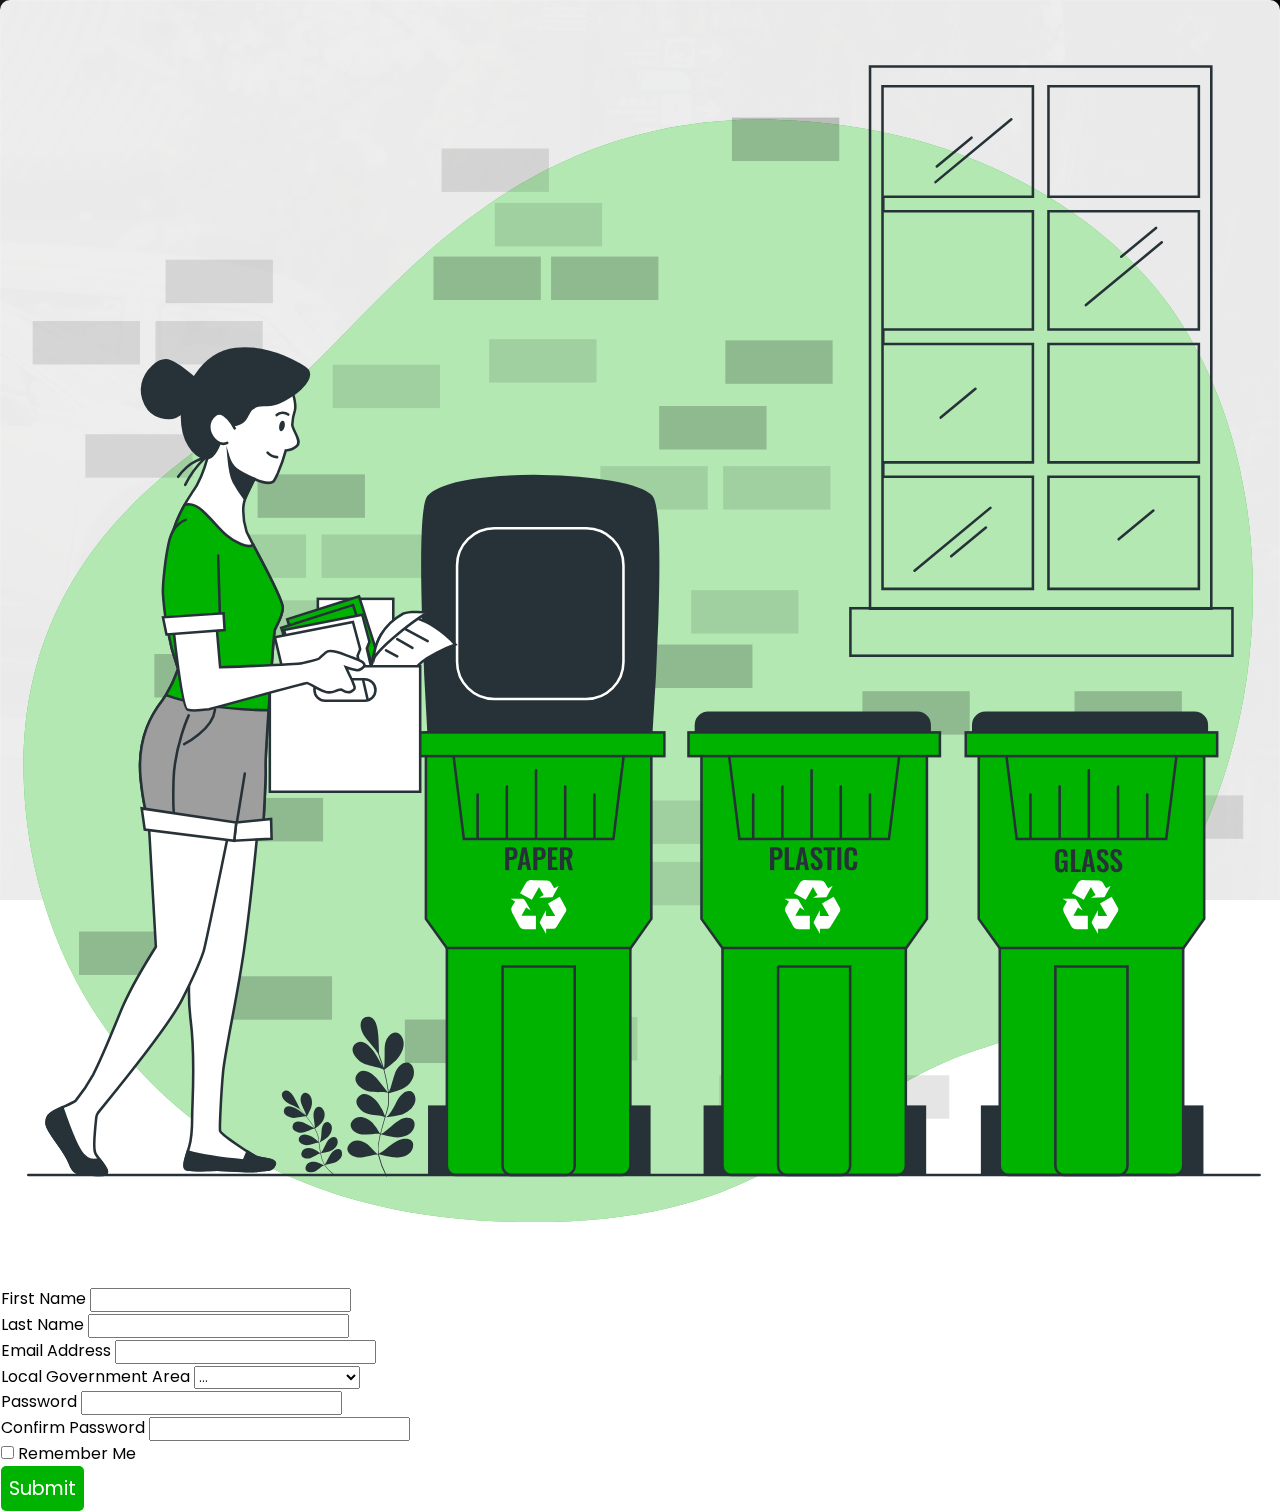
<file: pages/signIn.html>
<!DOCTYPE html>
<html lang="en">
<head>
    <meta charset="UTF-8">
    <meta http-equiv="X-UA-Compatible" content="IE=edge">
    <meta name="viewport" content="width=device-width, initial-scale=1.0">
    <title>Sign in</title>

    <link rel="shortcut icon" href="../assets/images/recycle-bin.png" type="image/x-icon">
    <link href='https://unpkg.com/boxicons@2.1.2/css/boxicons.min.css' rel='stylesheet'>
    <link href="https://cdn.jsdelivr.net/npm/bootstrap@5.2.0-beta1/dist/css/bootstrap.min.css" rel="stylesheet" integrity="sha384-0evHe/X+R7YkIZDRvuzKMRqM+OrBnVFBL6DOitfPri4tjfHxaWutUpFmBp4vmVor" crossorigin="anonymous">
    <link href="../style/style.css" rel="stylesheet">
    <link rel="stylesheet" href="../style/signUp.css">
</head>
<body>
    <div class="container col-xl-10 col-xxl-8 pt-5">
        <div class="d-flex flex-lg-row row align-items-center bg-feint">
            <div class="col-lg-6 text-center text-lg-start">
                <img src="../assets/images/Recycling-bro.svg" alt="" class="d-block img-fluid">
            </div>
            <div class="col-md-10 col-lg-6">
                <form class="p-md-5" onsubmit="return validateForm()">
                    <div class="row d-flex justify-content-between mb-3">
                        <div class="col-6">
                            <label for="fname" class="form-label fw-bold">First Name</label>
                            <input type="text" class="form-control" id="fname">
                        </div>

                        <div class="col-6">
                            <label for="lname" class="form-label fw-bold">Last Name</label>
                            <input type="text" class="form-control" id="lname">
                        </div>

                    </div>

                    <div class="row d-flex justify-content-between mb-3">
                        <div class="col-6">
                            <label for="email" class="form-label fw-bold">Email Address</label>
                            <input type="email" class="form-control" id="email" autocomplete="email">
                        </div>
                        <div class="col-6">
                            <label for="lga" class="form-label fw-bold">Local Government Area</label>
                            <select class="form-select" id="LGA">
                                <option>...</option>
                            </select>
                        </div>
                    </div>

                    <div class="row d-flex justify-content-between mb-3">
                        <div class="col-6">
                            <label for="password" class="form-label fw-bold">Password</label>
                            <input type="password" class="form-control" id="password">
                        </div>

                        <div class="col-6">
                            <label for="confirmPassword" class="form-label fw-bold">Confirm Password</label>
                            <input type="password" class="form-control" id="confirmPassword">
                        </div>
                    </div>

                    <div class="mb-3 form-check">
                        <input type="checkbox" class="form-check-input" id="rememberUser">
                        <label class="form-check-label fw-bold" for="rememberUser">Remember Me</label>
                    </div>
                    <div class="d-flex justify-content-center">
                        <button type="submit" class="btn btn-green fw-bold  w-50">Submit</button>
                    </div>
                </form>
            </div>
        </div>
    </div>

    <script src="https://cdn.jsdelivr.net/npm/bootstrap@5.2.0-beta1/dist/js/bootstrap.bundle.min.js" integrity="sha384-pprn3073KE6tl6bjs2QrFaJGz5/SUsLqktiwsUTF55Jfv3qYSDhgCecCxMW52nD2" crossorigin="anonymous"></script>
    <script src="../script/api.json"></script>
    <script src="../script/main.js"></script>
</body>
</html>
</file>
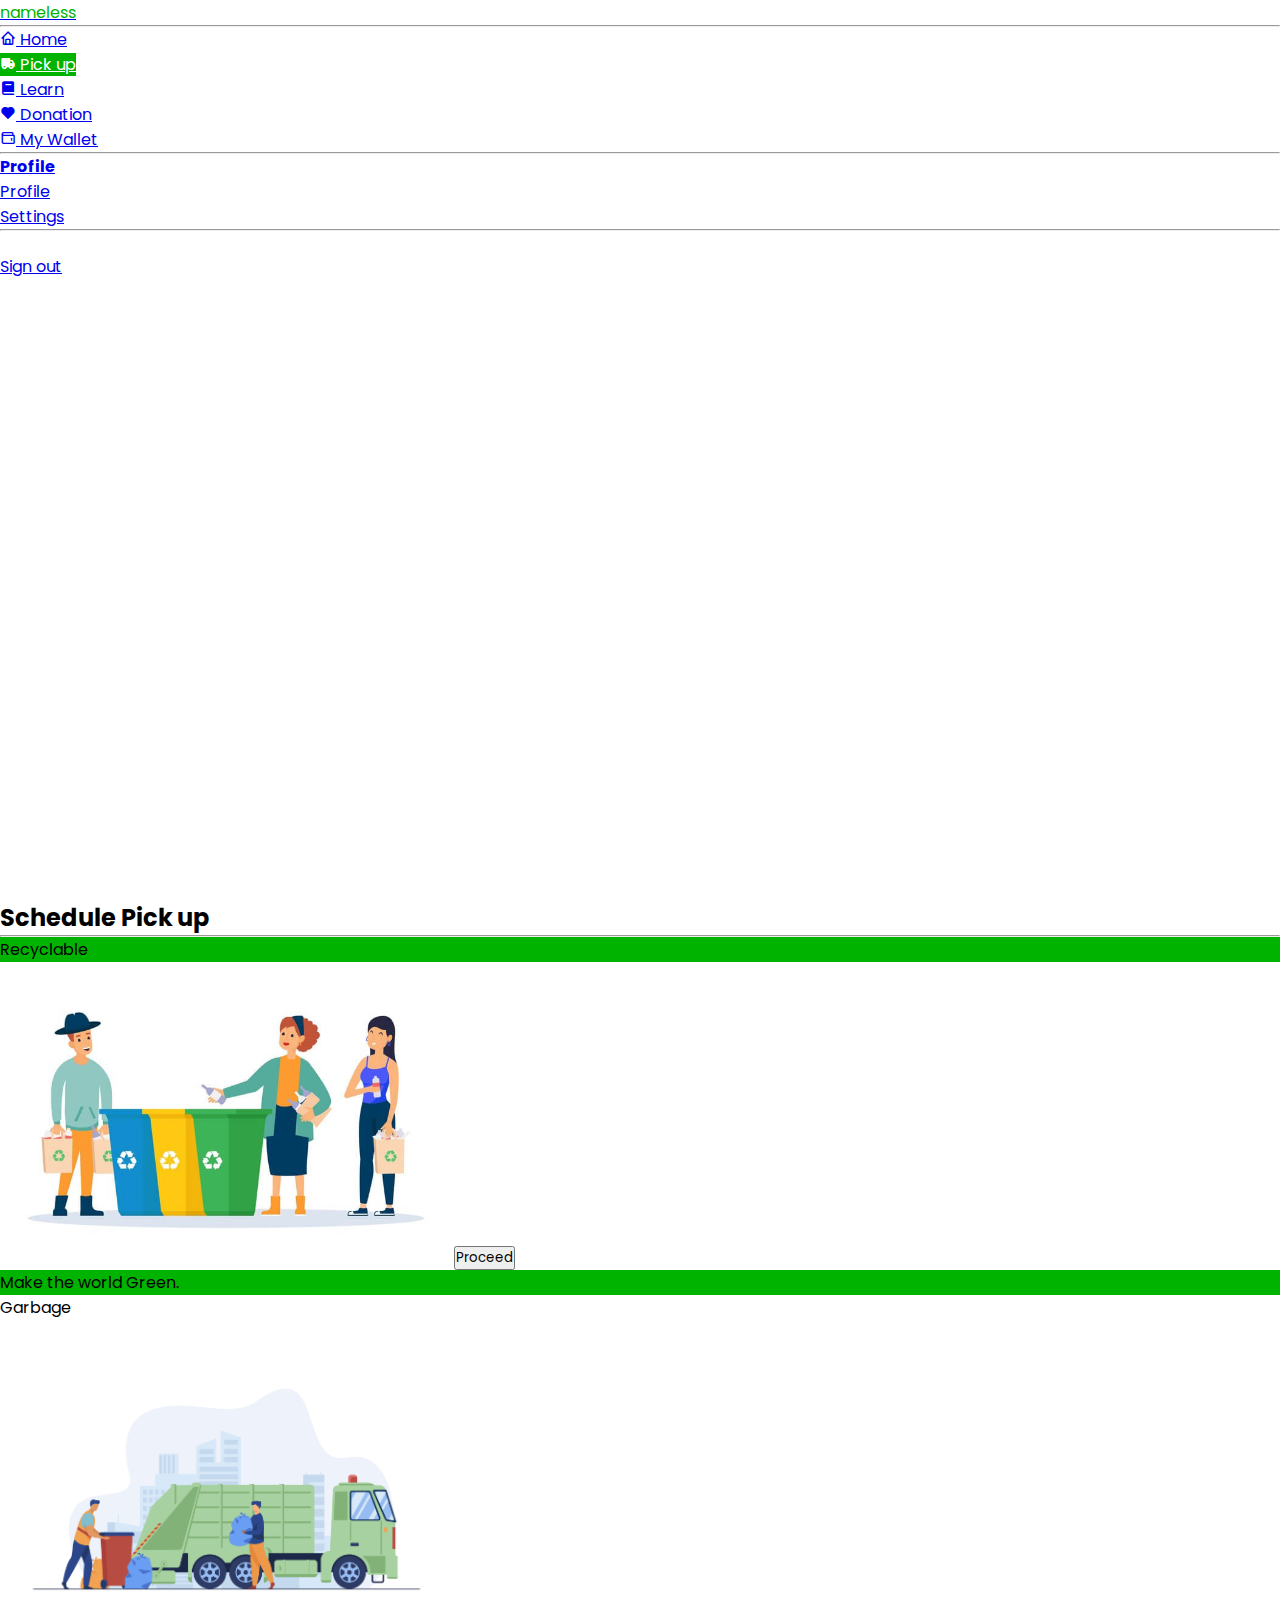
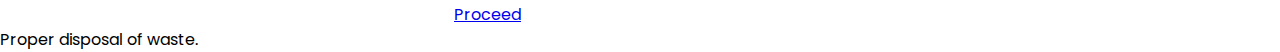
<file: pages/customer/scheduelePickup.html>
<!DOCTYPE html>
<html lang="en">
<head>
    <meta charset="UTF-8">
    <meta http-equiv="X-UA-Compatible" content="IE=edge">
    <meta name="viewport" content="width=device-width, initial-scale=1.0">
    <title>Document</title>

    <link rel="shortcut icon" href="../../assets/images/recycle-bin.png" type="image/x-icon">

    <link href='https://unpkg.com/boxicons@2.1.2/css/boxicons.min.css' rel='stylesheet'>
    <link href="https://cdn.jsdelivr.net/npm/bootstrap@5.2.0-beta1/dist/css/bootstrap.min.css" rel="stylesheet" integrity="sha384-0evHe/X+R7YkIZDRvuzKMRqM+OrBnVFBL6DOitfPri4tjfHxaWutUpFmBp4vmVor" crossorigin="anonymous">
    <link href="../../style/style.css" rel="stylesheet">
    <link rel="stylesheet" href="../../style/scheduelePickup.css">

    <link href='https://unpkg.com/boxicons@2.1.2/css/boxicons.min.css' rel='stylesheet'>
</head>
<body>

    <div class="row w-100">

        <!-- Side Nav Bar -->
        <div class="d-none d-lg-flex col-3 flex-column flex-shrink-0 p-3 bg-light position-sticky sidebar collapse fixed-top" style="height: 100vh;">
            <a href="#" class="d-flex align-items-center mb-3 mb-md-0 me-md-auto link-dark text-decoration-none">
              <span class="text-green ms-5 fs-4 fw-bold">nameless</span>
            </a>
            <hr>
            <ul class="nav nav-pills flex-column mb-auto">
              <li class="nav-item">
                <a href="../../pages/customer/customerDash.html" class="nav-link link-dark" aria-current="page">
                    <i class='bx bx-home mx-3'></i>
                    Home
                </a>
              </li>
              <li>
                <a href="#" class="nav-link active-page">
                    <i class='bx bxs-truck mx-3'></i>
                    Pick up
                </a>
              </li>
              <li>
                <a href="#" class="nav-link link-dark">
                    <i class='bx bxs-book mx-3'></i>
                    Learn
                </a>
              </li>
              <li>
                <a href="#" class="nav-link link-dark">
                    <i class='bx bxs-heart mx-3'></i>
                    Donation
                </a>
              </li>
              <li>
                <a href="#" class="nav-link link-dark">
                    <i class='bx bx-wallet mx-3'></i>
                    My Wallet
                </a>
              </li>
            </ul>
            <hr>
            <div class="dropdown">
              <a href="#" class="d-flex align-items-center link-dark text-decoration-none dropdown-toggle" id="dropdownUser2" data-bs-toggle="dropdown" aria-expanded="false">
                <!-- <img src="https://github.com/mdo.png" alt="" width="32" height="32" class="rounded-circle me-2"> -->
                <strong>Profile</strong>
              </a>
              <ul class="dropdown-menu text-small shadow" aria-labelledby="dropdownUser2">
                <li><a class="dropdown-item" href="#">Profile</a></li>
                <li><a class="dropdown-item" href="#">Settings</a></li>
                <li><hr class="dropdown-divider"></li>
                <li><a class="dropdown-item" href="#">Sign out</a></li>
              </ul>
            </div>
          </div>
          <!-- End of Side Nav Bar -->

          <!-- Main content -->
        <div id="main-content" class="col-9 ps-4 d-flex bg-white flex-column pt-3">
            <div>
                <h2 class="text-black text-center">Schedule Pick up</h2>
                <hr>
            </div>
            <!-- <div id="progress">
                <div id="progress-bar">     
                </div>
                    <ul id="progress-num">
                        <li class="step active">1</li>
                        <li class="step">2</li>
                        <li class="step">3</li>
                        <li class="step">4</li>
                    </ul>
                    <button id="progress-prev" class="btn" disabled>Prev</button>
                    <button id="progress-next" class="btn">Next</button> 
            </div> -->

            <!-- select waste type section -->
            <div class="d-flex row-cols-2 gap-2 align-items-center justify-content-center" id="selectWaste">
                <div class="card text-center shadow">
                    <div class="card-header bg-green text-white fs-3">
                        Recyclable
                    </div>
                    <div class="card-body align-items-center justify-content-center d-flex flex-column">
                        <img src="../../assets/images/people-recycling-together_23-2148516541.jpg" class="d-block img-fluid" width="450" alt="">
                        <a href="./recycleSection/selectCategory.html"><button id="recycle-section" class="btn btn-success text-white shadow-none">Proceed</button></a>
                    </div>
                    <div class="card-footer bg-green text-white fs-5">
                        Make the world Green.
                    </div>
                  </div>

                  <div class="card text-center shadow">
                    <div class="card-header bg-warning text-white fs-3">
                        Garbage 
                    </div>
                    <div class="card-body align-items-center justify-content-center d-flex flex-column">
                        <img src="../../assets/images/10181.jpg" class="d-block img-fluid" width="450" alt="">
                        <a href="#" class="btn btn-warning text-white">Proceed</a>
                    </div>
                    <div class="card-footer bg-warning text-white fs-5">
                        Proper disposal of waste.
                    </div>
                  </div>
            </div>


            <!-- select recyclable category -->
            <!-- <div class="row pb-4 g-3 pt-1">
                <h2 class="ps-5">Select category: </h2>
                <div class="d-flex flex-column gap-5">    

                    <div class="d-flex align-items-center justify-content-center">
                        <div class="border-green d-md-none d-lg-flex align-items-center justify-content-center flex-column gap-4 col-sm-4 ms-4 me-4 pe-auto mb-4 mb-md-0 mb-sm-0 btn shadow-none py-3 frame">
                            <img src="../../assets/images/recycle/organic-waste.png" class="d-block img-fluid" width="70" alt="">
                            <p class="fs-4 fw-bold text-green">Organic</p>
                        </div>
    
                        <div class="border-green d-md-none d-lg-flex align-items-center justify-content-center flex-column gap-4 col-sm-4 ms-4 me-4 pe-auto mb-4 mb-md-0 mb-sm-0 btn shadow-none py-3 frame">
                            <img src="../../assets/images/recycle/paper-waste.png" class="d-block img-fluid" width="70" alt="">
                            <p class="fs-4 fw-bold text-green">Paper</p>
                        </div>
    
                        <div class="border-green d-md-none d-lg-flex align-items-center justify-content-center flex-column gap-4 col-sm-4 ms-4 me-4 pe-auto mb-4 mb-md-0 mb-sm-0 btn shadow-none py-3 frame">
                            <img src="../../assets/images/recycle/metal-waste.png" class="d-block img-fluid" width="70" alt="">
                            <p class="fs-4 fw-bold text-green">Metal</p>
                        </div>
                    </div>

                    <div class="d-flex align-items-center justify-content-center">
                        <div class="border-green d-md-none d-lg-flex align-items-center justify-content-center flex-column gap-4 col-sm-4 ms-4 me-4 pe-auto mb-4 mb-md-0 mb-sm-0 btn shadow-none py-3 frame">
                            <img src="../../assets/images/recycle/plastic-waste.png" class="d-block img-fluid" width="70" alt="">
                            <p class="fs-4 fw-bold text-green">Plastic</p>
                        </div>
    
                        <div class="border-green d-md-none d-lg-flex align-items-center justify-content-center flex-column gap-4 col-sm-4 ms-4 me-4 pe-auto mb-4 mb-md-0 mb-sm-0 btn shadow-none py-3 frame">
                            <img src="../../assets/images/recycle/glass-waste.png" class="d-block img-fluid" width="70" alt="">
                            <p class="fs-4 fw-bold text-green">Glass</p>
                        </div>
    
                        <div class="border-green d-md-none d-lg-flex align-items-center justify-content-center flex-column gap-4 col-sm-4 ms-4 me-4 pe-auto mb-4 mb-md-0 mb-sm-0 btn shadow-none py-3 frame">
                            <img src="../../assets/images/recycle/e-waste.png" class="d-block img-fluid" width="70" alt="">
                            <p class="fs-4 fw-bold text-green">Electronics</p>
                        </div>
                    </div>

                </div>

                <div class="d-flex mt-3 pt-3 align-items-center justify-content-center">
                    <select class="form-select w-75 border border-2 border-success shadow-none" aria-label="Default select example">
                        <option selected disabled>Approx. weight (in kg)</option>
                        <option value="1">Less than 30kg</option>
                        <option value="2">30kg - 60kg</option>
                        <option value="3">61kg - 80kg</option>
                        <option value="4">81kg - 100kg</option>
                        <option value="5">More than 100kg</option>
                      </select>
                </div>

                <div class="d-flex mt-4 pt-1">
                    <button type="submit" class="btn btn-lg px-4 py-2 mx-auto btn-danger shadow-none">Proceed to Pick up</button>
                </div>
            </div> -->



        </div>
    </div>

    <script src="https://cdn.jsdelivr.net/npm/bootstrap@5.2.0-beta1/dist/js/bootstrap.bundle.min.js" integrity="sha384-pprn3073KE6tl6bjs2QrFaJGz5/SUsLqktiwsUTF55Jfv3qYSDhgCecCxMW52nD2" crossorigin="anonymous"></script>
    <script src="../../script/scheduelePickup.js"></script>
</body>
</html>
</file>
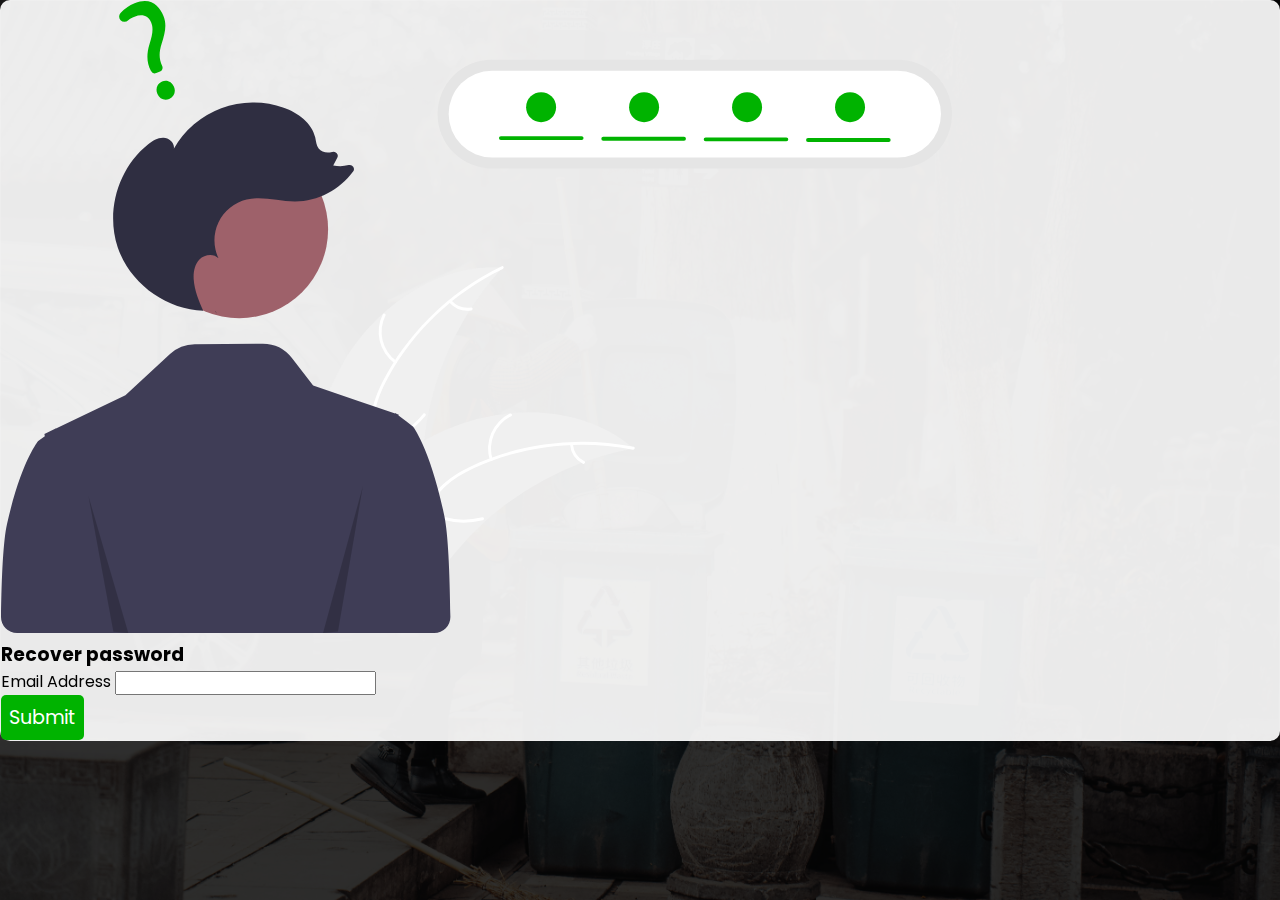
<file: pages/userAuth/forgotPassword.html>
<!DOCTYPE html>
<html lang="en">

<head>
    <meta charset="UTF-8">
    <meta http-equiv="X-UA-Compatible" content="IE=edge">
    <meta name="viewport" content="width=device-width, initial-scale=1.0">
    <title>Password Recovery</title>

    <link rel="shortcut icon" href="../../assets/images/recycle-bin.png" type="image/x-icon">
    <link href='https://unpkg.com/boxicons@2.1.2/css/boxicons.min.css' rel='stylesheet'>
    <link href="https://cdn.jsdelivr.net/npm/bootstrap@5.2.0-beta1/dist/css/bootstrap.min.css" rel="stylesheet" integrity="sha384-0evHe/X+R7YkIZDRvuzKMRqM+OrBnVFBL6DOitfPri4tjfHxaWutUpFmBp4vmVor" crossorigin="anonymous">
    <link href="../../style/style.css" rel="stylesheet">
    <link rel="stylesheet" href="../../style/signUp.css">
</head>

<body>
    <div class="container col-xl-10 col-xxl-8 pt-5">
        <div class="d-flex flex-lg-row row align-items-center mt-5 bg-feint">
            <div class="col-lg-6 text-center text-lg-start">
                <img src="../../assets/images/undraw_forgot_password_re_hxwm.svg" alt="" class="d-block forgot img-fluid my-5 mx-3">
            </div>
            <div class="col-md-10 col-lg-6">
                <h3 class="text-center">Recover password</h3>
                <form class="p-md-5" onsubmit="return validateForm()">

                    <div class="row d-flex justify-content-between mb-3">
                        <div class="col-12">
                            <label for="email" class="form-label fw-bold">Email Address</label>
                            <input type="email" class="form-control" id="email" autocomplete="email">
                        </div>
                    </div>

                    <div class="d-flex justify-content-center">
                        <button type="submit" class="btn btn-green fw-bold mt-4 w-50">Submit</button>
                    </div>
                </form>
            </div>
        </div>
    </div>

    <script src="https://cdn.jsdelivr.net/npm/bootstrap@5.2.0-beta1/dist/js/bootstrap.bundle.min.js" integrity="sha384-pprn3073KE6tl6bjs2QrFaJGz5/SUsLqktiwsUTF55Jfv3qYSDhgCecCxMW52nD2" crossorigin="anonymous"></script>
    <script src="../../script/api.json"></script>
    <script src="../../script/main.js"></script>
</body>

</html>
</file>
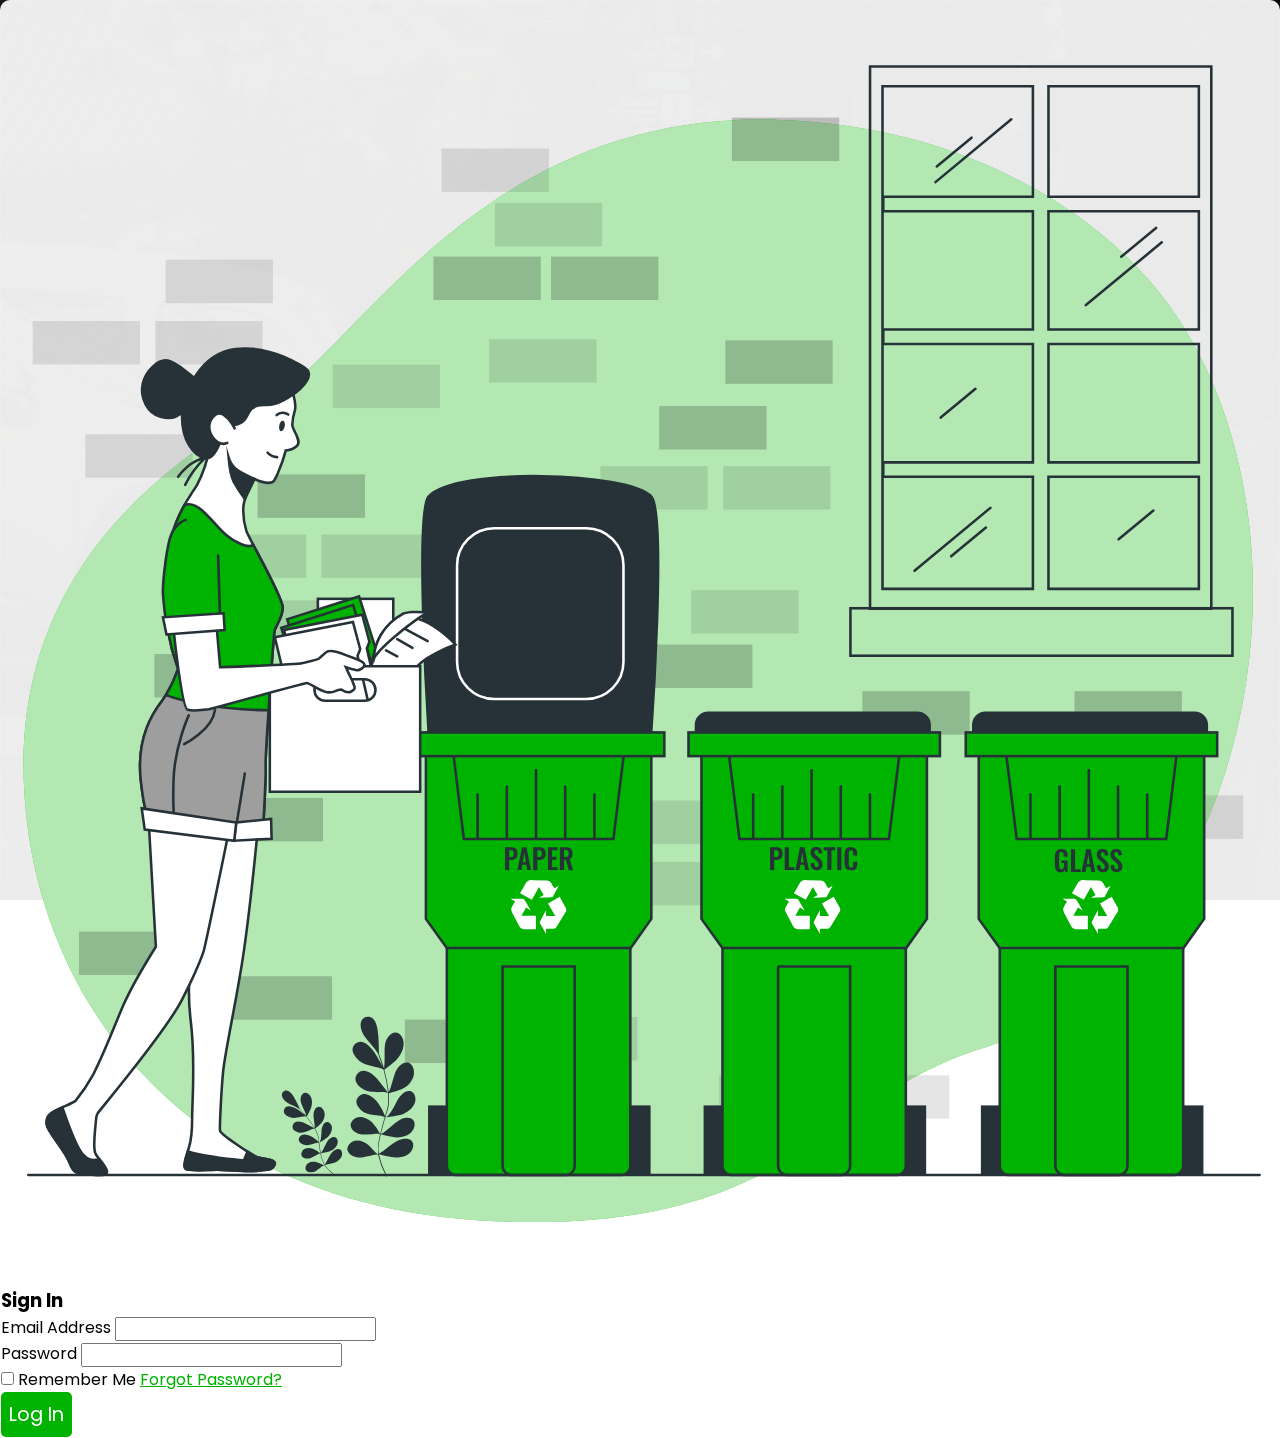
<file: pages/userAuth/signIn.html>
<!DOCTYPE html>
<html lang="en">

<head>
    <meta charset="UTF-8">
    <meta http-equiv="X-UA-Compatible" content="IE=edge">
    <meta name="viewport" content="width=device-width, initial-scale=1.0">
    <title>Sign in</title>

    <link rel="shortcut icon" href="../../assets/images/recycle-bin.png" type="image/x-icon">
    <link href='https://unpkg.com/boxicons@2.1.2/css/boxicons.min.css' rel='stylesheet'>
    <link href="https://cdn.jsdelivr.net/npm/bootstrap@5.2.0-beta1/dist/css/bootstrap.min.css" rel="stylesheet" integrity="sha384-0evHe/X+R7YkIZDRvuzKMRqM+OrBnVFBL6DOitfPri4tjfHxaWutUpFmBp4vmVor" crossorigin="anonymous">
    <link href="../../style/style.css" rel="stylesheet">
    <link rel="stylesheet" href="../../style/signUp.css">
</head>

<body>
    <div class="container col-xl-10 col-xxl-8 pt-5">
        <div class="d-flex flex-lg-row row align-items-center bg-feint">
            <div class="col-lg-6 text-center text-lg-start">
                <img src="../../assets/images/Recycling-bro.svg" alt="" class="d-block img-fluid">
            </div>
            <div class="col-md-10 col-lg-6">
                <h3 class="text-center">Sign In</h3>
                <form class="p-md-5" onsubmit="return validateForm()">

                    <div class="row d-flex justify-content-between mb-3">
                        <div class="col-12">
                            <label for="email" class="form-label fw-bold">Email Address</label>
                            <input type="email" class="form-control" id="email" autocomplete="email">
                        </div>
                    </div>

                    <div class="row d-flex justify-content-between mb-3">
                        <div class="col-12">
                            <label for="password" class="form-label fw-bold">Password</label>
                            <input type="password" class="form-control" id="password">
                        </div>

                    </div>

                    <div class="mb-3 form-check">
                        <input type="checkbox" class="form-check-input" id="rememberUser">
                        <label class="form-check-label fw-bold" for="rememberUser">Remember Me</label>
                        <a href="" class="float-end text-green text-decoration-none">Forgot Password?</a>
                    </div>
                    <div class="d-flex justify-content-center">
                        <button type="submit" class="btn btn-green fw-bold  w-50">Log In</button>
                    </div>
                </form>
            </div>
        </div>
    </div>

    <script src="https://cdn.jsdelivr.net/npm/bootstrap@5.2.0-beta1/dist/js/bootstrap.bundle.min.js" integrity="sha384-pprn3073KE6tl6bjs2QrFaJGz5/SUsLqktiwsUTF55Jfv3qYSDhgCecCxMW52nD2" crossorigin="anonymous"></script>
    <script src="../../script/api.json"></script>
    <script src="../../script/main.js"></script>
</body>

</html>
</file>
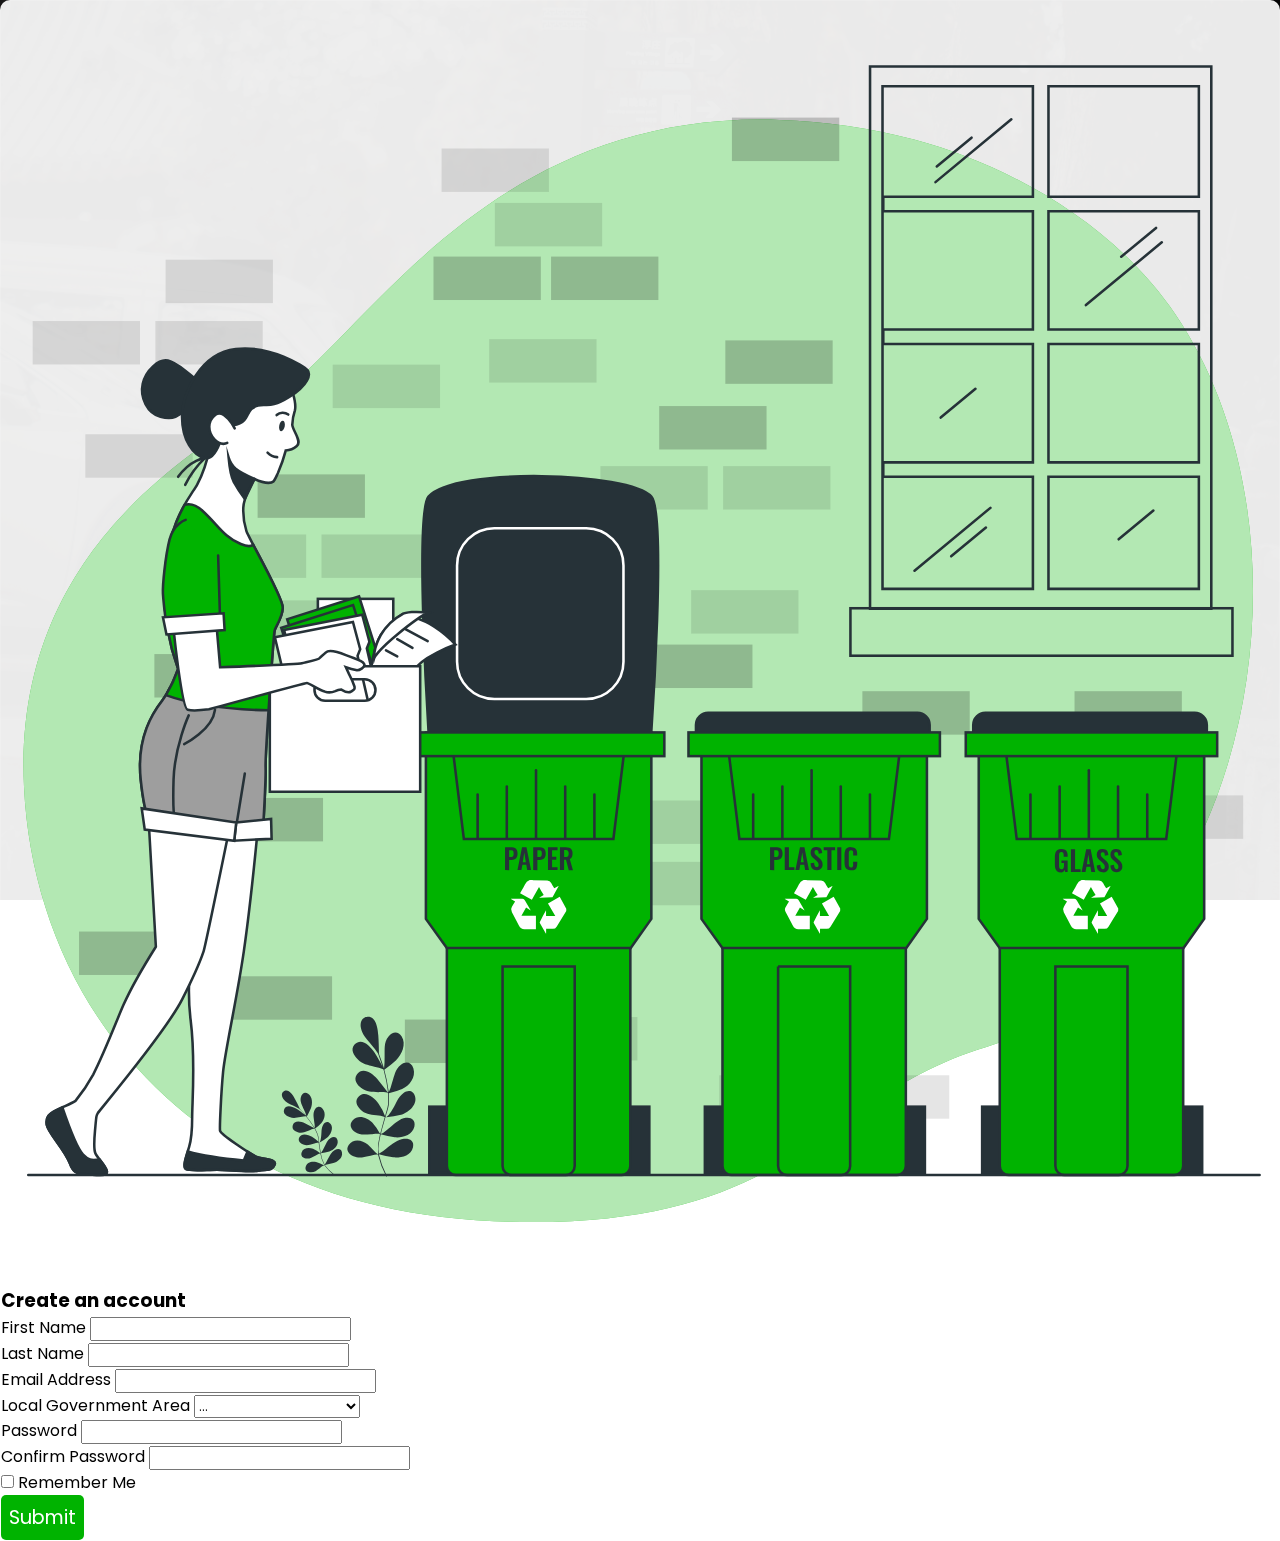
<file: pages/userAuth/signUp.html>
<!DOCTYPE html>
<html lang="en">
<head>
    <meta charset="UTF-8">
    <meta http-equiv="X-UA-Compatible" content="IE=edge">
    <meta name="viewport" content="width=device-width, initial-scale=1.0">
    <title>Sign up</title>

    <link rel="shortcut icon" href="../../assets/images/recycle-bin.png" type="image/x-icon">
    <link href='https://unpkg.com/boxicons@2.1.2/css/boxicons.min.css' rel='stylesheet'>
    <link href="https://cdn.jsdelivr.net/npm/bootstrap@5.2.0-beta1/dist/css/bootstrap.min.css" rel="stylesheet" integrity="sha384-0evHe/X+R7YkIZDRvuzKMRqM+OrBnVFBL6DOitfPri4tjfHxaWutUpFmBp4vmVor" crossorigin="anonymous">
    <link href="../../style/style.css" rel="stylesheet">
    <link rel="stylesheet" href="../../style/signUp.css">
</head>
<body>
    <div class="container col-xl-10 col-xxl-8 pt-5">
        <div class="d-flex flex-lg-row row align-items-center bg-feint">
            <div class="col-lg-6 text-center text-lg-start">
                <img src="../../assets/images/Recycling-bro.svg" alt="" class="d-block img-fluid">
            </div>
            <div class="col-md-10 col-lg-6">
                <h3 class="text-center">Create an account</h3>
                
                <form class="p-md-5" onsubmit="return validateForm()">
                    <div class="row d-flex justify-content-between mb-3">
                        <div class="col-6">
                            <label for="fname" class="form-label fw-bold">First Name</label>
                            <input type="text" class="form-control" id="fname">
                        </div>

                        <div class="col-6">
                            <label for="lname" class="form-label fw-bold">Last Name</label>
                            <input type="text" class="form-control" id="lname">
                        </div>

                    </div>

                    <div class="row d-flex justify-content-between mb-3">
                        <div class="col-6">
                            <label for="email" class="form-label fw-bold">Email Address</label>
                            <input type="email" class="form-control" id="email" autocomplete="email">
                        </div>
                        <div class="col-6">
                            <label for="lga" class="form-label fw-bold">Local Government Area</label>
                            <select class="form-select" id="LGA">
                                <option>...</option>
                            </select>
                        </div>
                    </div>

                    <div class="row d-flex justify-content-between mb-3">
                        <div class="col-6">
                            <label for="password" class="form-label fw-bold">Password</label>
                            <input type="password" class="form-control" id="password">
                        </div>

                        <div class="col-6">
                            <label for="confirmPassword" class="form-label fw-bold">Confirm Password</label>
                            <input type="password" class="form-control" id="confirmPassword">
                        </div>
                    </div>

                    <div class="mb-3 form-check">
                        <input type="checkbox" class="form-check-input" id="rememberUser">
                        <label class="form-check-label fw-bold" for="rememberUser">Remember Me</label>
                    </div>
                    <div class="d-flex justify-content-center">
                        <button type="submit" class="btn btn-green fw-bold  w-50">Submit</button>
                    </div>
                </form>
            </div>
        </div>
    </div>

    <script src="https://cdn.jsdelivr.net/npm/bootstrap@5.2.0-beta1/dist/js/bootstrap.bundle.min.js" integrity="sha384-pprn3073KE6tl6bjs2QrFaJGz5/SUsLqktiwsUTF55Jfv3qYSDhgCecCxMW52nD2" crossorigin="anonymous"></script>
    <script src="../../script/api.json"></script>
    <script src="../../script/main.js"></script>
</body>
</html>
</file>
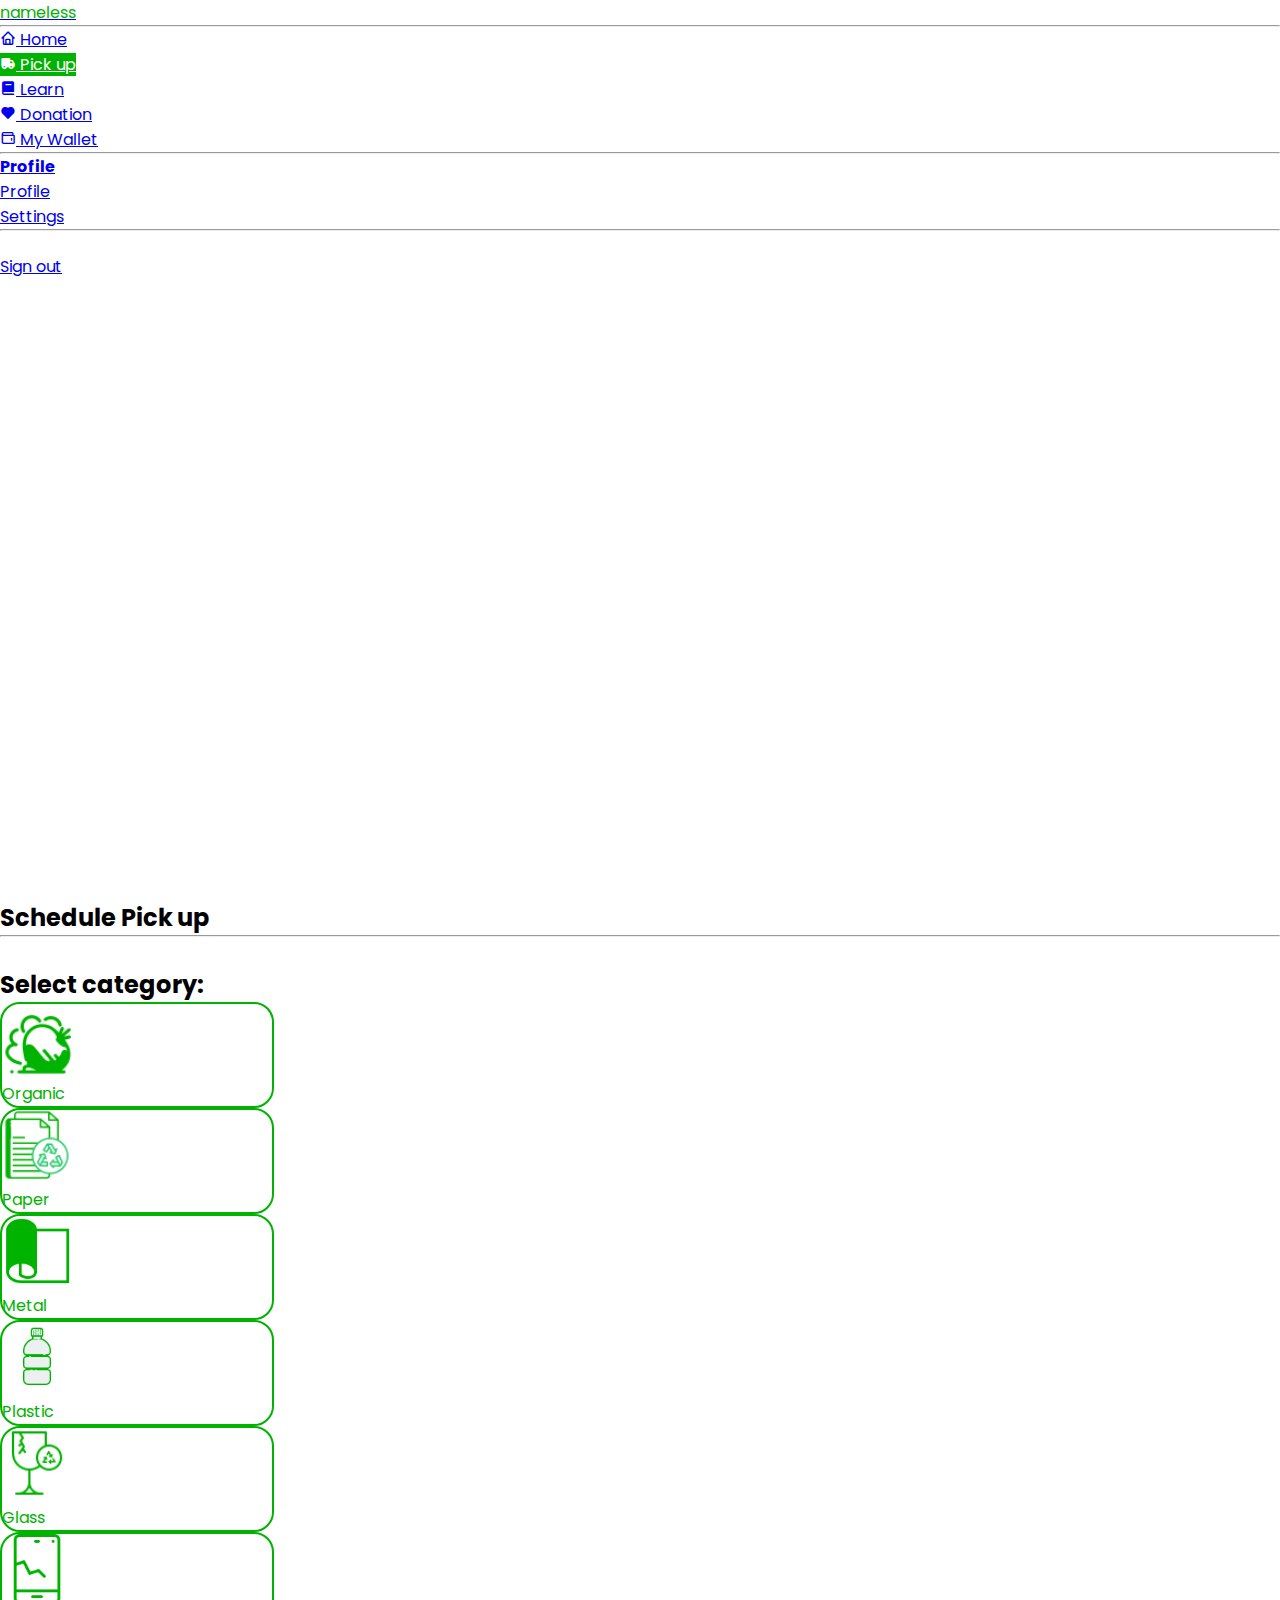
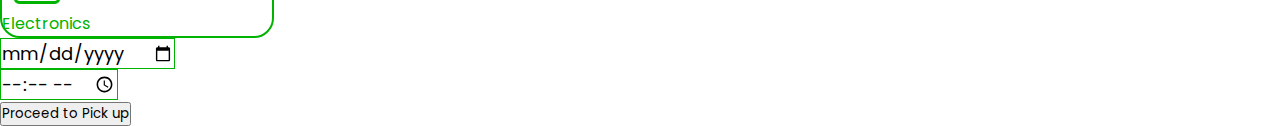
<file: pages/customer/recycleSection/selectCategory.html>
<!DOCTYPE html>
<html lang="en">

<head>
    <meta charset="UTF-8">
    <meta http-equiv="X-UA-Compatible" content="IE=edge">
    <meta name="viewport" content="width=device-width, initial-scale=1.0">
    <title>Document</title>

    <link rel="shortcut icon" href="../../../assets/images/recycle-bin.png" type="image/x-icon">

    <link href='https://unpkg.com/boxicons@2.1.2/css/boxicons.min.css' rel='stylesheet'>
    <link href="https://cdn.jsdelivr.net/npm/bootstrap@5.2.0-beta1/dist/css/bootstrap.min.css" rel="stylesheet" integrity="sha384-0evHe/X+R7YkIZDRvuzKMRqM+OrBnVFBL6DOitfPri4tjfHxaWutUpFmBp4vmVor" crossorigin="anonymous">
    <link href="../../../style/style.css" rel="stylesheet">
    <link rel="stylesheet" href="../../../style/scheduelePickup.css">
    <link rel="stylesheet" href="../../../style/selectCategory.css">

    <link href='https://unpkg.com/boxicons@2.1.2/css/boxicons.min.css' rel='stylesheet'>
</head>

<body>

    <div class="row w-100">

        <!-- Side Nav Bar -->
        <div class="d-none d-lg-flex col-3 flex-column flex-shrink-0 p-3 bg-light position-sticky sidebar collapse fixed-top" style="height: 100vh;">
            <a href="#" class="d-flex align-items-center mb-3 mb-md-0 me-md-auto link-dark text-decoration-none">
                <span class="text-green ms-5 fs-4 fw-bold">nameless</span>
            </a>
            <hr>
            <ul class="nav nav-pills flex-column mb-auto">
                <li class="nav-item">
                    <a href="../customerDash.html" class="nav-link link-dark" aria-current="page">
                        <i class='bx bx-home mx-3'></i> Home
                    </a>
                </li>
                <li>
                    <a href="#" class="nav-link active-page">
                        <i class='bx bxs-truck mx-3'></i> Pick up
                    </a>
                </li>
                <li>
                    <a href="#" class="nav-link link-dark">
                        <i class='bx bxs-book mx-3'></i> Learn
                    </a>
                </li>
                <li>
                    <a href="#" class="nav-link link-dark">
                        <i class='bx bxs-heart mx-3'></i> Donation
                    </a>
                </li>
                <li>
                    <a href="#" class="nav-link link-dark">
                        <i class='bx bx-wallet mx-3'></i> My Wallet
                    </a>
                </li>
            </ul>
            <hr>
            <div class="dropdown">
                <a href="#" class="d-flex align-items-center link-dark text-decoration-none dropdown-toggle" id="dropdownUser2" data-bs-toggle="dropdown" aria-expanded="false">
                    <!-- <img src="https://github.com/mdo.png" alt="" width="32" height="32" class="rounded-circle me-2"> -->
                    <strong>Profile</strong>
                </a>
                <ul class="dropdown-menu text-small shadow" aria-labelledby="dropdownUser2">
                    <li><a class="dropdown-item" href="#">Profile</a></li>
                    <li><a class="dropdown-item" href="#">Settings</a></li>
                    <li>
                        <hr class="dropdown-divider">
                    </li>
                    <li><a class="dropdown-item" href="#">Sign out</a></li>
                </ul>
            </div>
        </div>
        <!-- End of Side Nav Bar -->

        <!-- Main content -->
        <div id="main-content" class="col-9 ps-4 d-flex bg-white flex-column pt-3">
            <div>
                <h2 class="text-black text-center">Schedule Pick up</h2>
                <hr>
            </div>
            <div id="progress">
                <div id="progress-bar">
                </div>
                <!-- <ul id="progress-num">
                        <li class="step active">1</li>
                        <li class="step">2</li>
                        <li class="step">3</li>
                        <li class="step">4</li>
                    </ul> -->
                <!-- <button id="progress-prev" class="btn" disabled>Prev</button>
                    <button id="progress-next" class="btn">Next</button>  -->
            </div>


            <!-- select recyclable category -->
            <form action="" id="catogoryForm">
                <div class="row pb-4 g-3 pt-1">

                    <!-- <div class="input-group d-flex mt-3 pt-3 px-5 align-items-center">
                        <input type="text" class="form-control w-100">
                        <button class="btn btn-outline-success" type="button" id="button-addon2">Search</button>
                    </div> -->

                    <h2 class="ps-5">Select category: </h2>
                    <div class="d-flex flex-column gap-5">

                        <div class="d-flex align-items-center justify-content-center">

                            <input type="checkbox" id="organicCategory" />
                            <label for="organicCategory">
                                <div class="border-green d-md-none d-lg-flex align-items-center justify-content-center flex-column gap-4 col-sm-4 ms-4 me-4 pe-auto mb-4 mb-md-0 mb-sm-0 btn shadow-none py-3 frame">
                                    <img src="../../../assets/images/recycle/organic-waste.png" class="d-block img-fluid" width="70" alt="">
                                    <p class="fs-4 fw-bold text-green">Organic</p>
                                </div>
                            </label>

                            <input type="checkbox" id="paperCategory">
                            <label for="paperCategory">
                            <div class="border-green d-md-none d-lg-flex align-items-center justify-content-center flex-column gap-4 col-sm-4 ms-4 me-4 pe-auto mb-4 mb-md-0 mb-sm-0 btn shadow-none py-3 frame">
                                <img src="../../../assets/images/recycle/paper-waste.png" class="d-block img-fluid" width="70" alt="">
                                <p class="fs-4 fw-bold text-green">Paper</p>
                            </div>
                            </label>

                            <input type="checkbox" id="metalCategory">
                            <label for="metalCategory">
                            <div class="border-green d-md-none d-lg-flex align-items-center justify-content-center flex-column gap-4 col-sm-4 ms-4 me-4 pe-auto mb-4 mb-md-0 mb-sm-0 btn shadow-none py-3 frame">
                                <img src="../../../assets/images/recycle/metal-waste.png" class="d-block img-fluid" width="70" alt="">
                                <p class="fs-4 fw-bold text-green">Metal</p>
                            </div>
                            </label>
                        </div>

                        <div class="d-flex align-items-center justify-content-center">
                            <input type="checkbox" name="" id="plasticCategory">
                            <label for="plasticCategory">
                            <div class="border-green d-md-none d-lg-flex align-items-center justify-content-center flex-column gap-4 col-sm-4 ms-4 me-4 pe-auto mb-4 mb-md-0 mb-sm-0 btn shadow-none py-3 frame">
                                <img src="../../../assets/images/recycle/plastic-waste.png" class="d-block img-fluid" width="70" alt="">
                                <p class="fs-4 fw-bold text-green">Plastic</p>
                            </div>
                            </label>

                            <input type="checkbox" name="" id="glassCategory">
                            <label for="glassCategory">
                            <div class="border-green d-md-none d-lg-flex align-items-center justify-content-center flex-column gap-4 col-sm-4 ms-4 me-4 pe-auto mb-4 mb-md-0 mb-sm-0 btn shadow-none py-3 frame">
                                <img src="../../../assets/images/recycle/glass-waste.png" class="d-block img-fluid" width="70" alt="">
                                <p class="fs-4 fw-bold text-green">Glass</p>
                            </div>
                            </label>

                            <input type="checkbox" name="" id="electronicsCategory">
                            <label for="electronicsCategory">
                            <div class="border-green d-md-none d-lg-flex align-items-center justify-content-center flex-column gap-4 col-sm-4 ms-4 me-4 pe-auto mb-4 mb-md-0 mb-sm-0 btn shadow-none py-3 frame">
                                <img src="../../../assets/images/recycle/e-waste.png" class="d-block img-fluid" width="70" alt="">
                                <p class="fs-4 fw-bold text-green">Electronics</p>
                            </div>
                            </label>
                        </div>

                    </div>

                    <div class="d-flex mt-3 pt-3 px-5 align-items-center">
                        <input type="date" class="form-control w-100" placeholder="Select Date">
                    </div>

                    <div class="d-flex mt-3 pt-3 px-5 align-items-center">
                        <input type="time" class="form-control w-100">
                    </div>

                    <div class="d-flex mt-4 pt-1">
                        <button type="submit" class="btn btn-lg px-4 py-2 mx-auto btn-danger shadow-none">Proceed to Pick up</button>
                    </div>
                </div>
            </form>




        </div>
    </div>

    <script src="https://cdn.jsdelivr.net/npm/bootstrap@5.2.0-beta1/dist/js/bootstrap.bundle.min.js" integrity="sha384-pprn3073KE6tl6bjs2QrFaJGz5/SUsLqktiwsUTF55Jfv3qYSDhgCecCxMW52nD2" crossorigin="anonymous"></script>
    <script src="../../../script/scheduelePickup.js"></script>
    <script src="../../../script/selectCategory.js"></script>
</body>

</html>
</file>
<file: style/style.css>
@import url('http://fonts.cdnfonts.com/css/recoleta');
/* @import url('https://fonts.googleapis.com/css2?family=Joan&family=Lato&family=Poppins&display=swap'); */
@import url('https://fonts.googleapis.com/css2?family=Lato&family=Poppins&display=swap');
:root{
    --color-green: #00b300;
    --color-darkGreen : #028f02;
    --color-lightGreen: #1bfc1b;
    --color-pink: #FF8A86;
    --color-red: #f04e3c;
}
*{
    /* font-family: 'Recoleta', sans-serif; */
    font-family: 'Poppins', serif;
    margin: 0;
    padding: 0;
}
.bg-green{
    background-color: var(--color-green);
}
.bg-pink{
    background-color: var(--color-pink);
}
.bg-lightGreen{
    background-color: var(--color-lightGreen);
}
.border-green{
    border: 2px solid var(--color-green);
    border-radius: 20px;
}
.text-green{
    color: var(--color-green);
}
.edge{
    border-radius: 20px;
}
.btn-red{
    background-color: var(--color-red);
    color: white;
    border: none;
    border-radius: 5px;
    padding: 8px;
    font-size: 1.2em;
    cursor: pointer;
}
.btn-green{
    background-color: var(--color-green);
    color: white;
    border: none;
    border-radius: 5px;
    padding: 8px;
    font-size: 1.2em;
    cursor: pointer;
}
.btn-green:hover{
    background-color: var(--color-darkGreen);
    border: 1px solid var(--color-green);
    color: #fff;
}
.earth{
    position: absolute;
    top: 40px;
    left: 110px;
    z-index: 20;
}
.earth-2{
    position: absolute;
    right: -650px;
    bottom: 35px;
    z-index: 20;
}
.testimonial-card .card-up { 
    height: 120px; 
    overflow: hidden;
    border-top-left-radius: 0.25rem; 
    border-top-right-radius: 0.25rem; 
} 
.testimonial-card .avatar { 
    width: 110px;
    margin-top: -60px; 
    overflow: hidden; 
    border: 3px solid #fff; 
    border-radius: 50%; 
}
.myDiv{
   background:url(
[data-uri]
   ) repeat;
}
.cSpan{
    color: red
}
</file>
<file: style/signUp.css>
body{
    background-image: url(../assets/images/li-hao-b25tsR8dBh0-unsplash.jpg);
    background-position: center;
    background-repeat: no-repeat;
    background-size: cover;
    backdrop-filter: brightness(0.2);
    background-attachment: fixed;
    height: 100vh;
    margin: 0;
    padding: 0;
}
.bg-feint{
    background: rgba(255, 255, 255, 0.918);
    /* box-shadow: 0 8px 32px 0 rgba(255, 255, 255, 0.37); */
    backdrop-filter: blur( 9px );
    -webkit-backdrop-filter: blur( 9px );
    border-radius: 10px;
    border: 1px solid rgba( 255, 255, 255, 0.18 );
}
/* .forgot{
    
} */
</file>
<file: style/scheduelePickup.css>
#progress {
    position: relative;
    margin-bottom: 30px;   
}
#progress-bar {
    position: absolute;
    background: #00b300;
    height: 5px;
    width: 0%;
    top: 15%;
    left: 0;
}
#progress-num {
    margin: 0;
    padding: 0;
    list-style: none;
    display: flex;
    justify-content: space-between;
}
#progress-num::before {
    content: "";
    background-color: lightgray;
    position: absolute;
    top: 50%;
    left: 0;
    height: 5px;
    width: 100%;
    z-index: -1;
}
#progress-num .step {
    border: 3px solid lightgray;
    border-radius: 100%;
    width: 25px;
    height: 25px;
    line-height: 25px;
    text-align: center;
    display: flex;
    align-items: center;
    justify-content: center;
    background-color: #fff;
    font-family: sans-serif;
    font-size: 14px;    
    position: relative;
    z-index: 1;
}
#progress-num .step.active {
    border-color: #00b300;
    background-color: #00b300;
    color: #fff;
}
.nav li .active-page {
    background: #00b300;
    color: white;
}
.frame{
    width: 270px;
}
</file>
<file: style/selectCategory.css>
input[type="checkbox"] {
    display: none;
}

input[type="date"],
input[type="time"] {
    border: 1px solid #00b300;
    font-size: 18px;
}

label {
    display: block;
    position: relative;
    cursor: pointer;
}

label:before {
    background-color: white;
    color: white;
    content: " ";
    display: flex;
    align-items: center;
    justify-content: center;
    border-radius: 50%;
    border: 1px solid #00b300;
    position: absolute;
    top: -15px;
    left: 20px;
    width: 40px;
    height: 40px;
    transition-duration: 0.4s;
    transform: scale(0);
<<<<<<< HEAD
  }
  :checked + label {
    border-color: #ddd;
  }
  :checked + label:before {
    content: "✓";
    background-color: #00b300;
    transform: scale(1);
  }
  
=======
}


/* label img {
    height: 100px;
    width: 100px;
    transition-duration: 0.2s;
    transform-origin: 50% 50%;
  } */

 :checked+label {
    border-color: #ddd;
}

 :checked+label:before {
    content: "✓";
    background-color: #00b300;
    transform: scale(1);
}


/* :checked + label img {
    transform: scale(0.9);
    box-shadow: 0 0 5px #333;
    z-index: -1;
  } */
>>>>>>> 013dfb1428df22bd181411092b40f3df1be1ba8f
</file>
